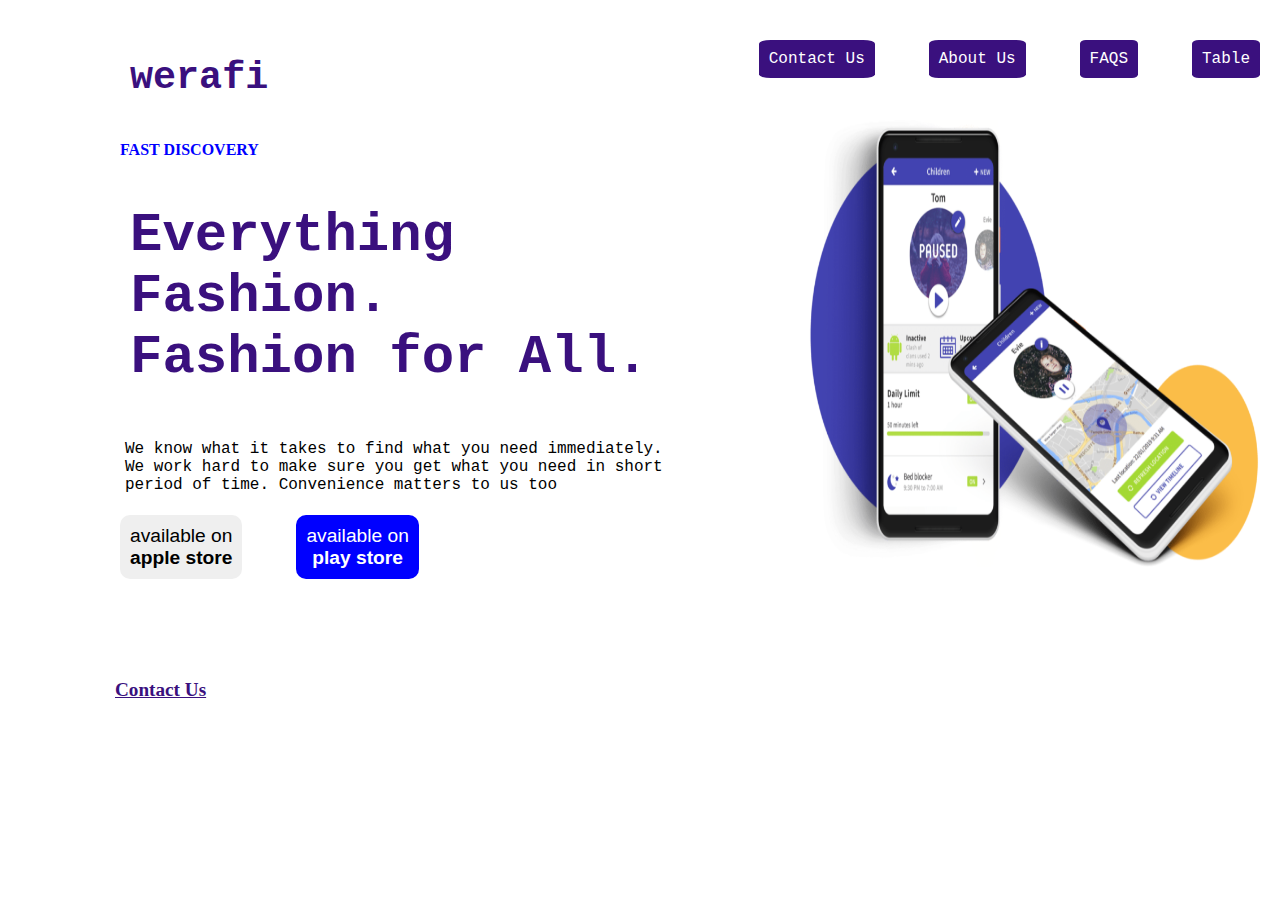
<file: index.html>
<!DOCTYPE html>
<html>
<link rel="stylesheet" href="index.css">


<head>
    <title>Werafi.</title>
</head>

<body>

    

    <div class="header">
        <div class="headertitle">
            <h1> werafi </h1>
        </div>
        <div class="headerbutons">
            <button onclick="window.location.href='contact.html';" class="buttons">Contact Us</button>
            <button onclick="window.location.href='aboutus.html';" class="buttons">About Us</button>
            <button onclick="window.location.href='FAQ.html';" class="buttons">FAQS</button>
            <button onclick="window.location.href='table.html';" class="buttons">Table</button>
        </div>
    </div>
    <div class="grid-container">

        <div class="CENTER">
            <h4 style="color:blue;">FAST DISCOVERY</h4>

            <h1 class="bold">Everything<br />Fashion.<br />Fashion for All.</h1>

            <p>We know what it takes to find what you need immediately.<br> We work hard to make sure you get what you
                need
                in short<br> period of time. Convenience matters to us too</p>

            <div class="icon">
                <button class="icon-apple">available on <br> <strong>apple store</strong> </button>
                <button id="MyButton" onclick="buttonClicked()" class="icon-google">available on <br> <strong>play
                        store</strong></button>
            </div>
        </div>
        <div class="image">
            <img src="./pphone.png" width="100%" length="50%" height="80%"></img>
        </div>

    </div>

    <a href="contact.html">Contact Us</a>

    <footer>

    </footer>


    <script  src="index.js"> </script>
  
</body>

</html>
</file>
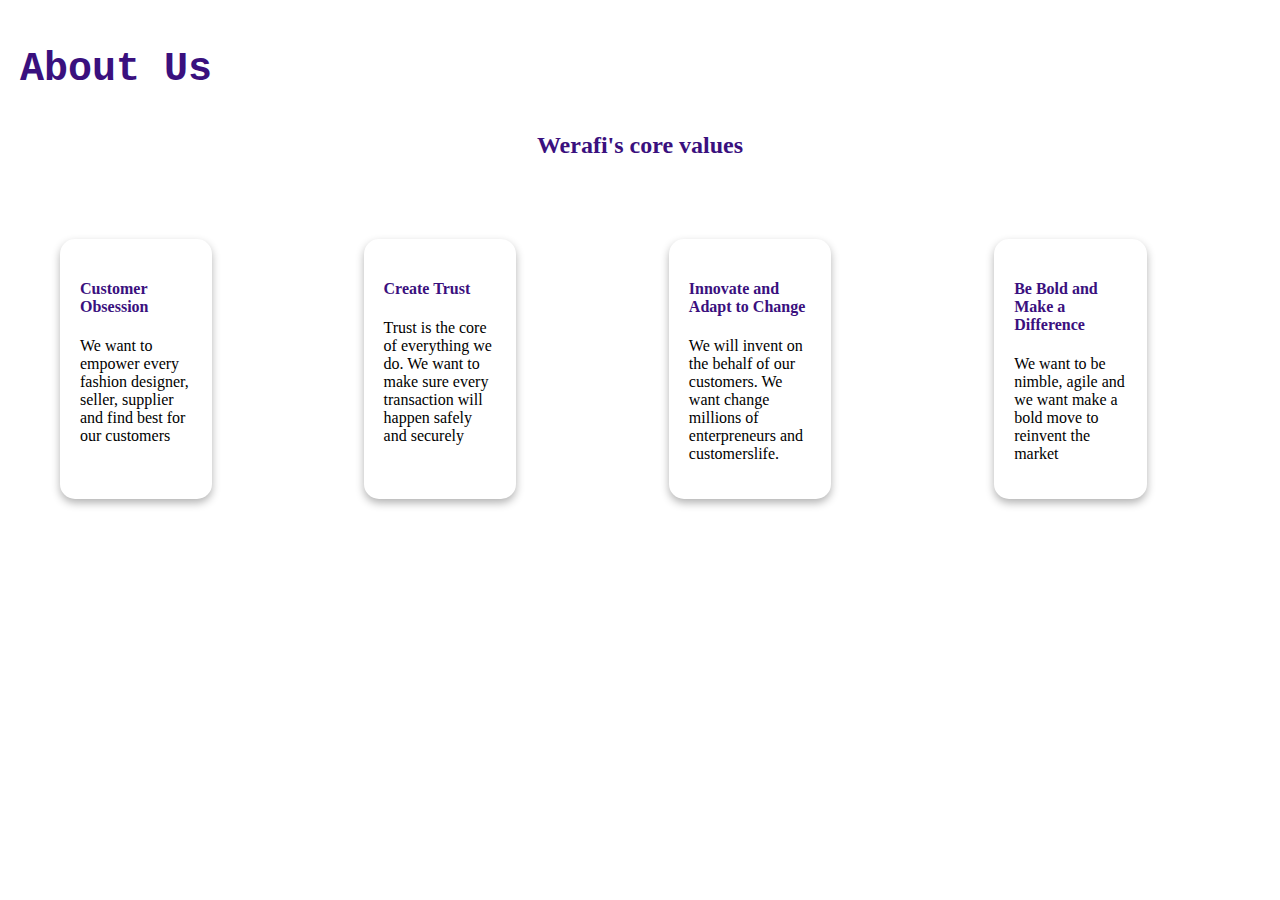
<file: aboutus.html>
<!DOCTYPE html>
<html>

<head>
    <title>About Us</title>
</head>
<link rel="stylesheet" href="aboutus.css">

<body>
    <h1>About Us</h1>
    <h2>Werafi's core values</h2>
    <div class="grid-container">

        <div class="card">
            <h4>Customer Obsession </h4>
            <p>We want to empower every fashion designer, seller, supplier and find best for our customers</p>
        </div>
        
        <div class="card">
            <h4>Create Trust </h4>
            <p>Trust is the core of everything we do. We want to make sure every transaction will happen safely and
                securely</p>
        </div>

        <div class="card">
            <h4>Innovate and Adapt to Change </h4>
            <p>We will invent on the behalf of our customers. We want change millions of enterpreneurs and
                customerslife.</p>
        </div>

        <div class="card">
            <h4>Be Bold and Make a Difference </h4>
            <p>We want to be nimble, agile and we want make a bold move to reinvent the market</p>
        </div>

    </div>
    <div>

    </div>
</body>

</html>
</file>
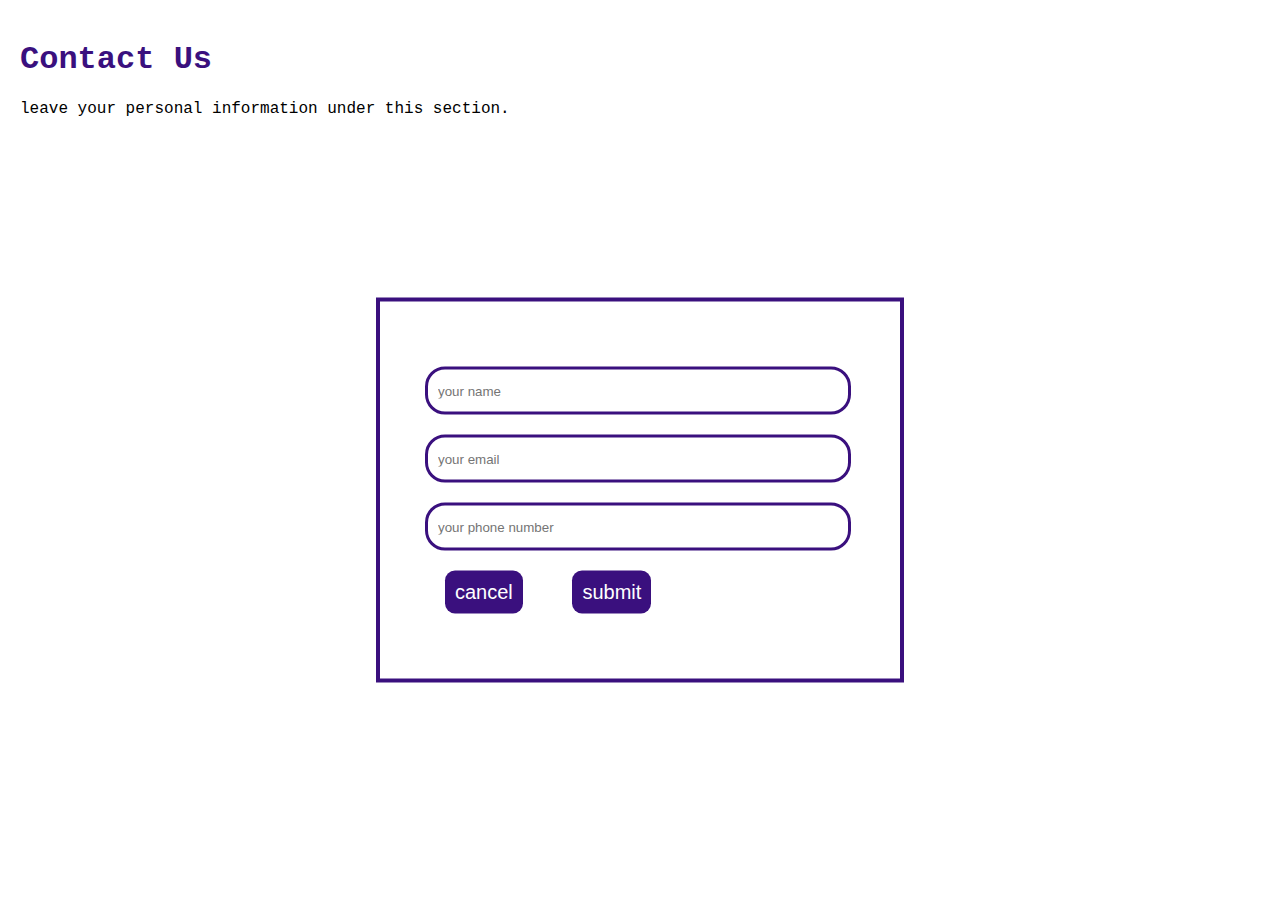
<file: contact.html>
<!DOCTYPE html>
<html>
<link rel="stylesheet" href="contact.css">

<head>
<title>Contact Us</title>
</head>

<body>
    <h1>Contact Us</h1>
    <h4>leave your personal information under this section.</h4>
    <div class="conatact-box">
        <form>
            <input type="text" class="inputfile" placeholder="your name">
            <input type="email" class="inputfile" placeholder="your email">
            <input type="number" class="inputfile" placeholder="your phone number">
            <button>cancel</button>
            <button>submit</button>
        </form>





    </div>

</body>

</html>
</file>
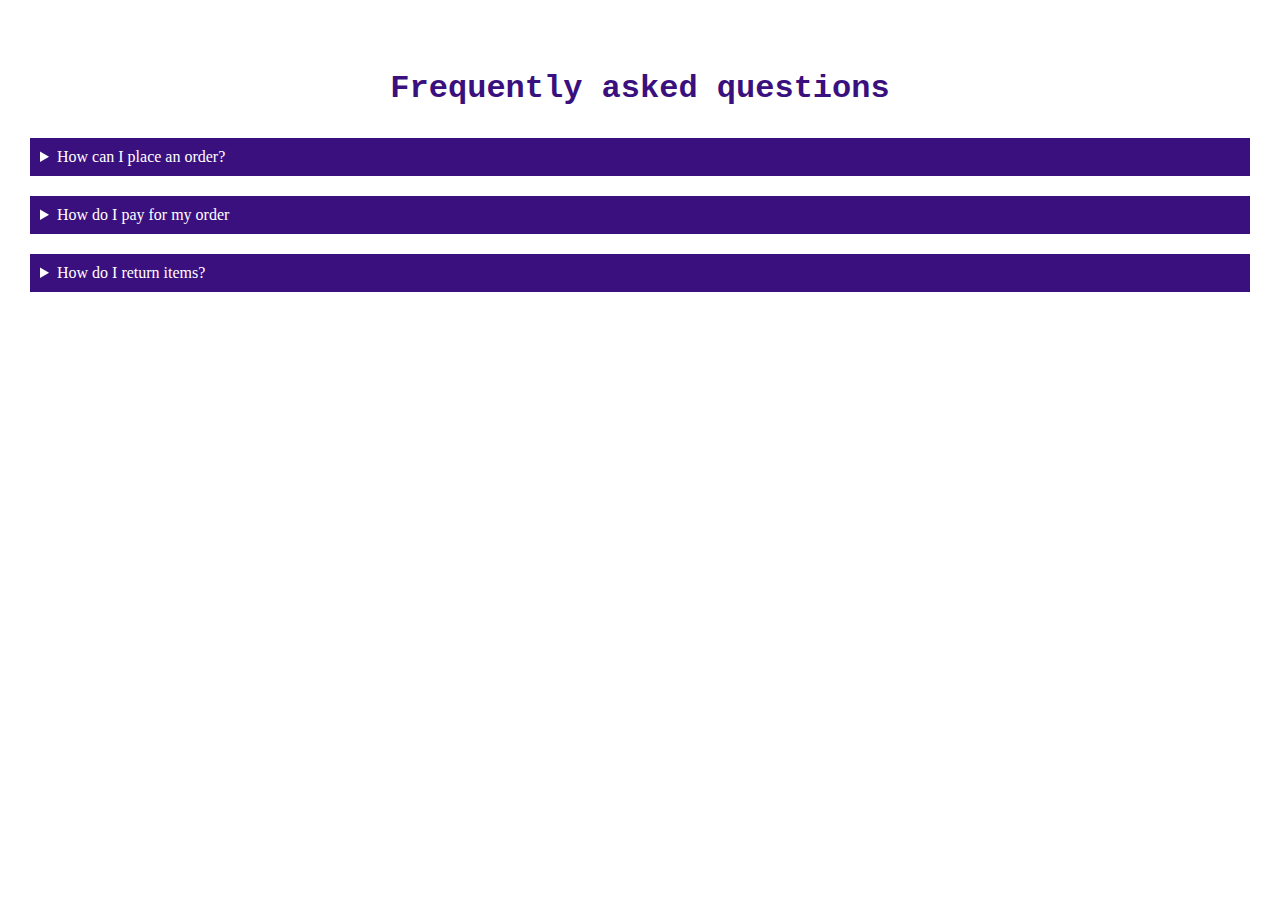
<file: FAQ.html>
<!DOCTYPE html>
<html>
<link rel="stylesheet" href="FAQ.css">

<head>
    <title>FAQ</title>
</head>

<body>
    <h1>Frequently asked questions</h1>
    
    <details>
      <summary class="s1">
         How can I place an order?
      </summary>
      <p>Please register for a Werafi account.You can always checkout as a guest Choose the item you want checkout<br> 
         with cash when you pickup at the store option Pickup your order from the merchant store whenever it is ready</p>
    </details>

    <details>
      <summary class="s2">
         How do I pay for my order
      </summary>
      <p>You pay in store. You pay only when you see the product in person. We make sure you pay safely</p>
    </details>
    
    <details>
      <summary  class="s3">
         How do I return items?
      </summary>
      <p>You can return the items within 7 days</p>
    </details>
    
    <!-- <button class="accordion">How can I place an order?</button>
    <div class="panel">
       <p>Please register for a Werafi account. You can always checkout as a guest Choose the item you want checkout 
      with cash when you pickup at the store option Pickup your order from the merchant store whenever it is ready</p>
    </div>

    <button class="accordion">How do I pay for my order?</button>
    <div class="panel">
       <p>You pay in store. You pay only when you see the product in person. We make sure you pay safely.</p>
    </div>

    <button class="accordion">How do I return items?</button>
    <div class="panel">
       <p>You can return the items within 7 days.</p>
    </div> -->
    
</body>


</html>
</file>
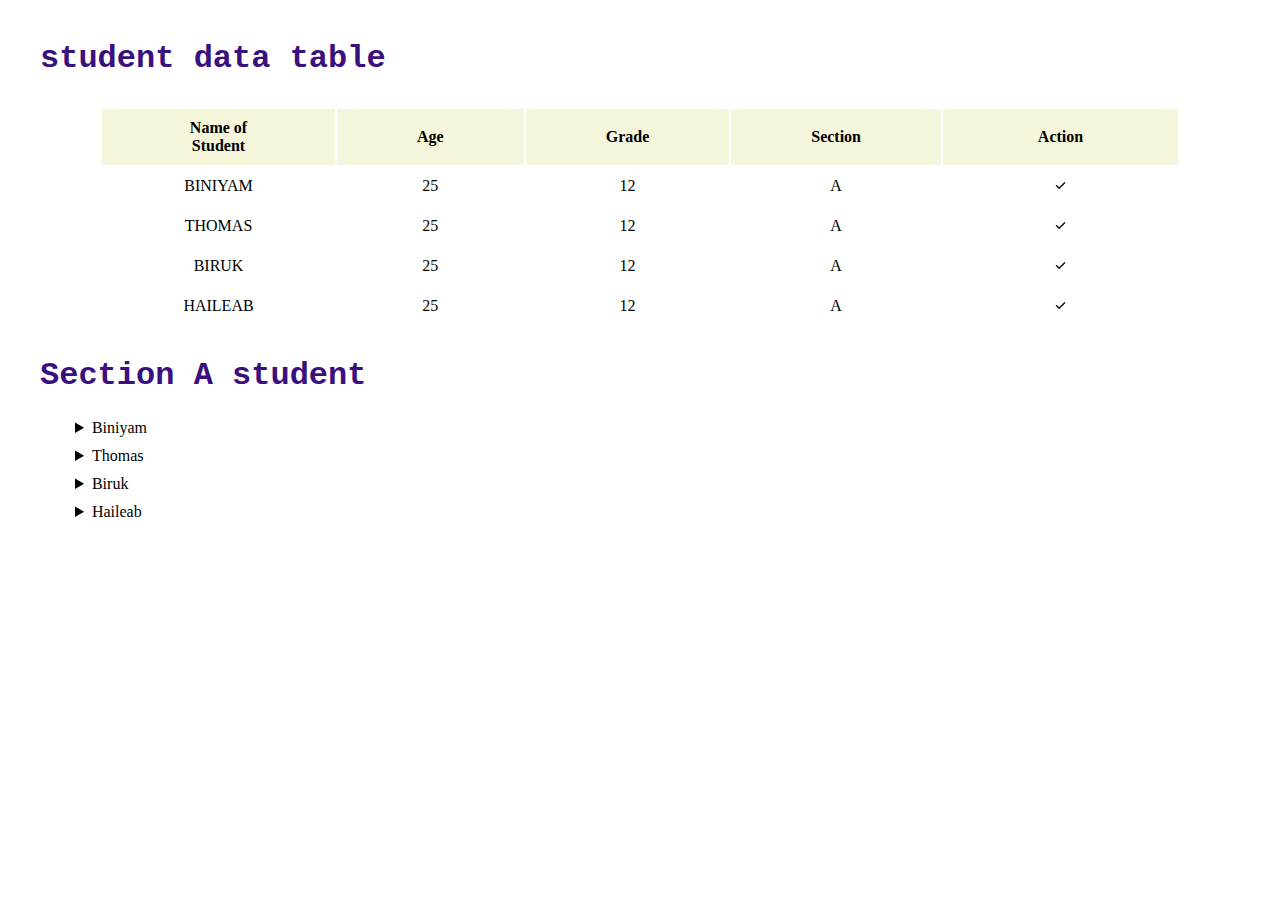
<file: table.html>
<!DOCTYPE html>
<html>
<link rel="stylesheet" href="table.css">

<head>
    <title>table</title>
</head>

<body>
    <h1>student data table</h1>
    <table>
        <tr>
            <th>Name of Student</th>
            <th>Age</th>
            <th>Grade</th>
            <th>Section</th>
            <th>Action</th>
        </tr>
        <tr>
            <td>BINIYAM</td>
            <td>25</td>
            <td>12</td>
            <td>A</td>
            <td> <img class="image" src="./tick.png"></img> </td>
        </tr>
        <tr>
            <td>THOMAS</td>
            <td>25</td>
            <td>12</td>
            <td>A</td>
            <td> <img class="image" src="./tick.png"></img> </td>
        </tr>
        <tr>
            <td>BIRUK</td>
            <td>25</td>
            <td>12</td>
            <td>A</td>
            <td> <img class="image" src="./tick.png"></img> </td>
        </tr>
        <tr>
            <td>HAILEAB</td>
            <td>25</td>
            <td>12</td>
            <td>A</td>
            <td> <img class="image" src="./tick.png"></img> </td>
        </tr>
    </table>

    <h1>Section A student</h1>
   
        <details>
            <summary>
               Biniyam
            </summary>
            <ul>
                <li>Grade:12</li>
                <li>Age:25</li>
            </ul>
        </details>

        <details>
                <summary>Thomas</summary>
                <ul>
                    <li>Grade:12</li>
                    <li>Age:25</li>
                </ul>
        </details>

        <details>
                <summary>
                  Biruk
                </summary>
                <ul>
                    <li>Grade:12</li>
                    <li>Age:25</li>
                </ul>
        </details>

        <details>
                <summary>
                   Haileab
                </summary>
                <ul>
                    <li>Grade:12</li>
                    <li>Age:25</li>
                </ul>
        </details>
    
</body>

</html>
</file>
<file: index.css>
body {
  margin: 10px;
  padding: 10px;
}

.image {
  padding-top: 100px;
  margin-left: 0px;
}

.CENTER {
  padding: 100px;
  position: relative;
}

.icon .icon-apple {
  font-size: larger;
  padding: 10px;
  border-radius: 10px;
  border: white;
}

.icon .icon-google {
  font-size: larger;
  padding: 10px;
  color: white;
  border-radius: 10px;
  background-color: blue;
  margin-left: 50px;
  border: white;
}

.header {
  background-color: grey;
  position: static;
  top: 20;
  left: 10;
  position: relative;
}

.headertitle {
  position: absolute;
  left: 0;
  margin-left: 10px;
  font-size: larger;
  font-family: 'Courier New', Courier, monospace;
  font-weight: bolder;
  color: rgb(58, 16, 126);
  margin-left: 100px;
}

.headerbutons {
  position: absolute;
  right: 0;
  margin-top: 20px;
  margin-bottom: 10px;
}

.buttons {
  margin-bottom: 10px;
  margin-left: 50px;
  padding: 10px;
  text-align: center;
  color: white;
  background-color: rgb(58, 16, 126);
  font-size: medium;
  font-family: 'Courier New', Courier, monospace;
  border-radius: 10%;
  border: #55ACEE;
}

.buttons:hover {
  background-color: aliceblue;
  color: black;
  border: solid;
}

h1 {
  color: rgb(58, 16, 126);
  padding: 10px;
  font-family: 'Courier New', Courier, monospace;
  text-align: left;
}

p {
  font-family: 'Courier New', Courier, monospace;
  font-weight: lighter;
  padding: 5px;
}

.bold {
  font-size: 54px;
  margin-right: 50px;
  margin-left: 0px;
}

a{
  margin:65px;
  padding: 30px;
  color:  rgb(58, 16, 126);
  font-size: larger;
  font-weight: bolder;
}

.grid-container{
  display: grid;
  grid-template-columns: auto auto;
}
</file>
<file: aboutus.css>
body {
    padding: 10px;
    margin: 10px;
}

h1 {
    color: rgb(58, 16, 126);
    font-family: 'Courier New', Courier, monospace;
    font-size: 40px;
}

h2 {
    margin-top: 40px;
    color: rgb(58, 16, 126);
    text-align: center;
}

h4 {
    color: rgb(58, 16, 126);
}

.card {
    box-shadow: 0 4px 8px 0 rgba(0, 0, 0, 0.3);
    box-sizing: border-box;
    width: 50%;
    padding: 20px;
    margin-top: 60px;
    margin-left: 40px;
    border-radius: 15px;
    text-align: left;
}

.grid-container {
    display: grid;
    grid-template-columns: auto auto auto auto;
}

.card:hover {
    background-color: aliceblue;
}
</file>
<file: contact.css>
body {
    margin: 10px;
    padding: 10px;
    font-family: 'Courier New', Courier, monospace;
}
h1{
    color:rgb(58, 16, 126);
}
h4{
    font-weight: lighter;
}

.conatact-box {
    width: 500px;
    top: 50%;
    left: 50%;
    transform: translate(-50%, -50%);
    position: absolute;
    border: 4px;
    border-color:rgb(58, 16, 126);
    border-style: solid;
    padding: 10px;
    margin-top: 40px;
}

form {
    margin: 35px;
  

}
.inputfile{
    width: 400px;
    height: 40px;
    margin-top: 20px;
    padding-left: 10px;
    padding-right: 10px;
    border: 3px solid rgb(58, 16, 126);
    border-radius: 20px;
}
 
button {
    margin: 20px;
    padding: 10px;
    font-size: 20px;
    border-radius: 10px;
    color: white;
    background-color:rgb(58, 16, 126) ;
    border: none;

}
button:hover {
    background-color: aliceblue;
    color: black;
    border: solid;
  }
</file>
<file: FAQ.css>
body{
    margin: 10px;
    padding: 10px;
}
h1{
    color:rgb(58, 16, 126);
    font-family: 'Courier New', Courier, monospace;
    padding: 10px;
    text-align: center;
    margin-top: 40px;
}
summary{
    text-align:left;
    background-color: rgb(58, 16, 126);
    color: white;
}
summary:hover{
    background-color: aliceblue;
    color: black;
    border: solid;
}
p{
    font-family: 'Courier New', Courier, monospace;
    margin-left: 10px;
}
.s1{
    margin: 10px;
    padding: 10px;
}
.s2{
    margin: 10px;
    padding: 10px;
}
.s3{
    margin: 10px;
    padding: 10px;
}

/* .accordion{
    background-color: #eee;
    color: #444;
    cursor: pointer;
    padding: 18px;
    width: 100%;
    text-align: left;
    border: none;
    outline: none;
    transition: 0.4s;
}

.panel{
    padding: 0 18px;
    background-color: white;
    display: none;
    overflow: hidden;  
}

.active, .accordion:hover {
    background-color: #ccc;
} */
</file>
<file: table.css>
body{
    margin: 10px;
    padding: 10px;
}

table,td,th{
    /* border: 1px solid;
    border-collapse: collapse; */
    padding-left: 80px;
    padding-right: 80px;
    padding-top: 10px;
    padding-bottom: 10px;
    text-align: center;
}
th{
    background-color: beige;
}
tr:hover {
    background-color: lightgray;
    color: black;
    
}

.image{
    width: 15%;
}

h1{
    font-family: 'Courier New', Courier, monospace;
    color: rgb(58, 16, 126);
    margin: 20px;
}

details{
    margin-left: 50px;
}

summary{
    padding: 5px;
}
</file>
